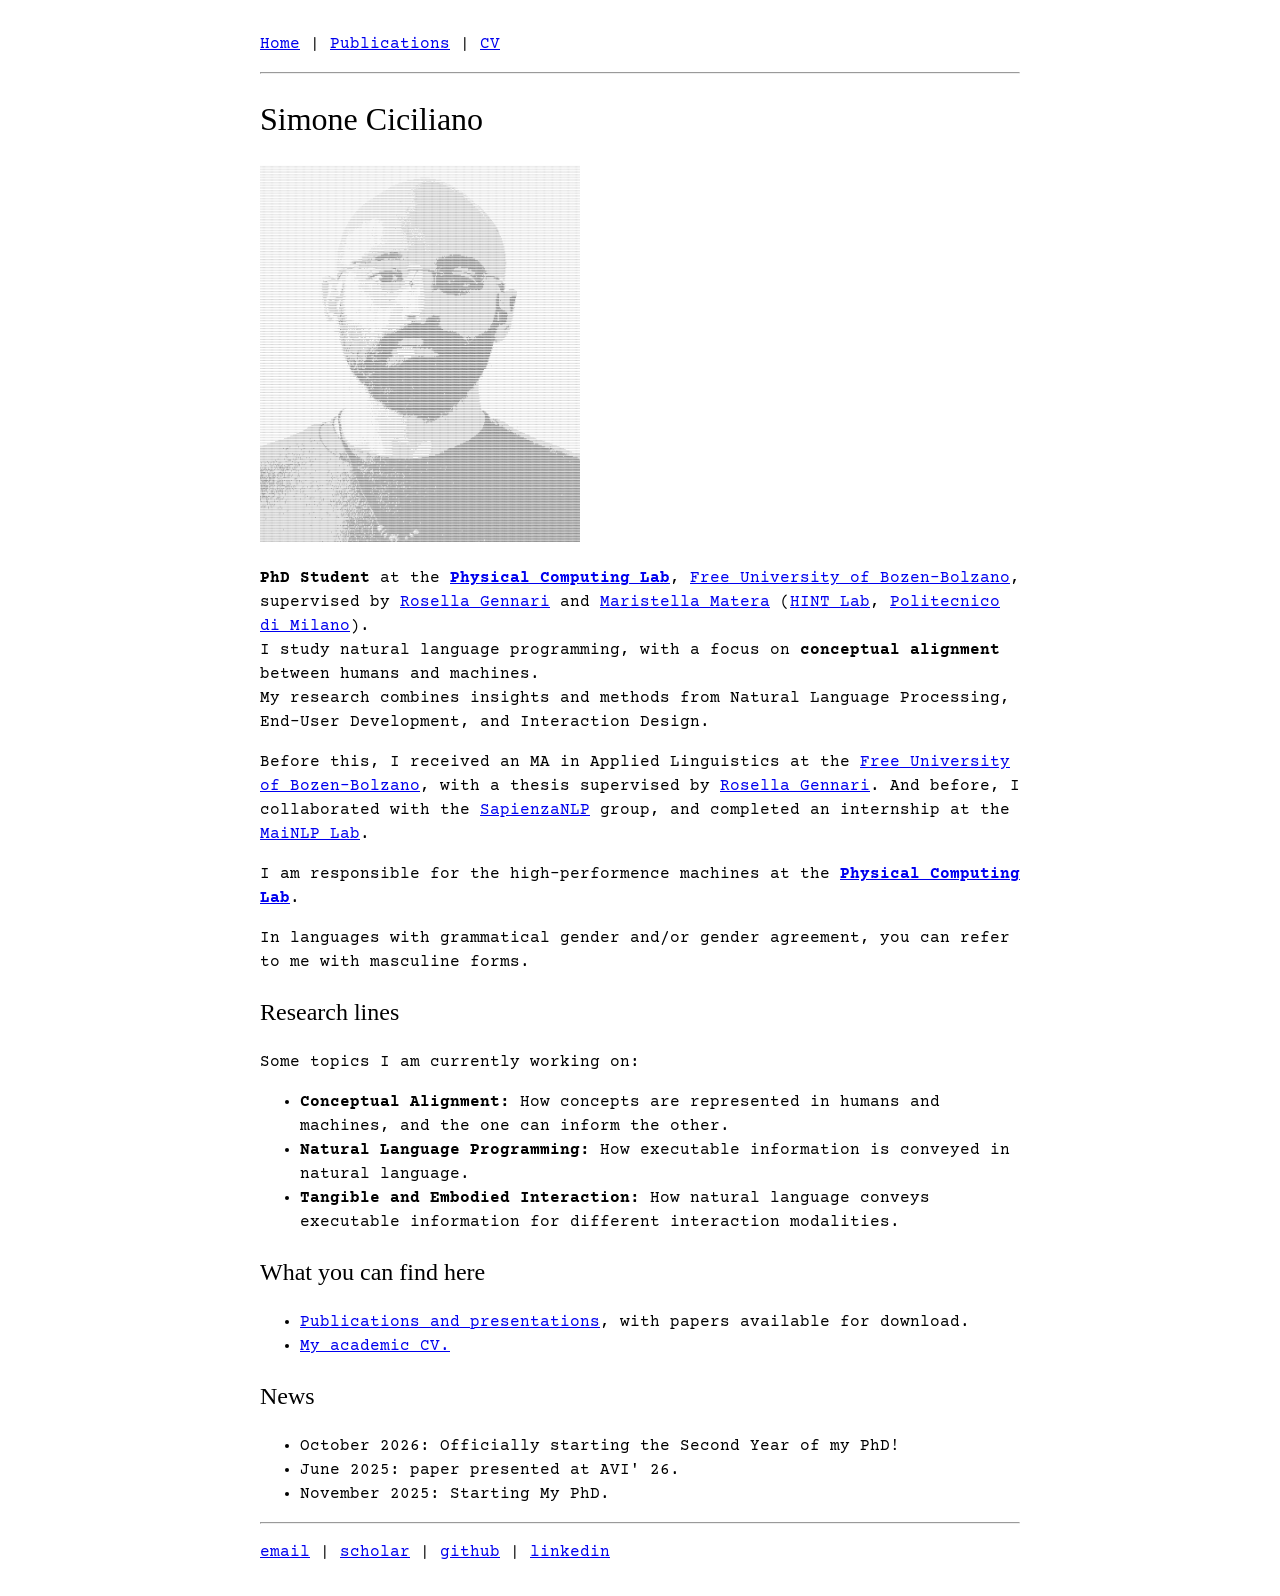
<file: index.html>
<!DOCTYPE html>
<html lang="en">
<head>
<meta charset="utf-8">
<meta name="viewport" content="width=device-width, initial-scale=1">
<meta name="author" content="Simone Ciciliano">
<meta name="description" content="Simone Ciciliano's Home Page">
<title>Simone Ciciliano - Home</title>
<link rel="stylesheet" href="style.css" />
<style>body{max-width:760px;margin:2em auto;padding:0 1em;line-height:1.5}img{max-width:100%;height:auto}</style>
</head>
<body>

<p><a href="index.html">Home</a> | <a href="publications.html">Publications</a> | <a href="cv.html">CV</a></p><hr>

<h1>Simone Ciciliano</h1>

<p><img src="sciciliano.png" alt="Portrait of Your Name" width="320"></p>

<p><b>PhD Student</b> at the <b><a href="https://pc.projects.unibz.it">Physical Computing Lab</a></b>,
<a href="https://www.unibz.it">Free University of Bozen-Bolzano</a>, supervised by
  <a href="https://www.unibz.it/it/faculties/engineering/academic-staff/person/8607-rosella-gennari">Rosella Gennari</a>
  and <a href="https://matera.faculty.polimi.it">Maristella Matera</a>
  (<a href="https://hintlab.polimi.it">HINT Lab</a>, <a href="https://www.polimi.it/en/">Politecnico di Milano</a>).</br>
I study natural language programming, with a focus on <b>conceptual alignment</b></br>
between humans and machines.</br>
My research combines insights and methods from Natural Language Processing,</br>
End-User Development, and Interaction Design.</p>

<p>Before this, I received an MA in Applied Linguistics
at the <a href="https://www.unibz.it">Free University of Bozen-Bolzano</a>, with a thesis supervised by
<a href="https://www.unibz.it/it/faculties/engineering/academic-staff/person/8607-rosella-gennari">Rosella Gennari</a>.
And before, I collaborated with the <a href="https://nlp.uniroma1.it">SapienzaNLP</a> group,
  and completed an internship at the <a href="https://mainlp.github.io">MaiNLP Lab</a>.</p>

<p>I am responsible for the high-performence machines at the <b><a href="https://pc.projects.unibz.it">Physical Computing Lab</a></b>.</p>

<p>In languages with grammatical gender and/or gender agreement, you can refer to me with masculine forms.</br></p>

<h2>Research lines</h2>
<p>Some topics I am currently working on:</p>
<ul>
<li><b>Conceptual Alignment:</b> How concepts are represented in humans and machines, and the one can inform the other.</li>
<li><b>Natural Language Programming:</b> How executable information is conveyed in natural language.</li>
<li><b>Tangible and Embodied Interaction:</b> How natural language conveys executable information for different interaction modalities.</li>
</ul>

<h2>What you can find here</h2>
<ul>
<li><a href="publications.html">Publications and presentations</a>, with papers available for download.</li>
<li><a href="cv.pdf">My academic CV.</a></li>
</ul>

<h2>News</h2>
<ul>
<li>October 2026: Officially starting the Second Year of my PhD!</li>
<li>June 2025: paper presented at AVI' 26.</li>
<li>November 2025: Starting My PhD.</li>
</ul>

<hr>
<p>
<a href="mailto:simone.ciciliano@student.unibz.it">email</a> |
<a href="https://scholar.google.com/citations?user=L5X4V3wAAAAJ&hl=en&oi=ao">scholar</a> |
<a href="https://github.com/sciciliano">github</a> |
<a href="https://www.linkedin.com/in/simone-ciciliano-688173261/">linkedin</a>
</p>

</body>
</html>
</file>
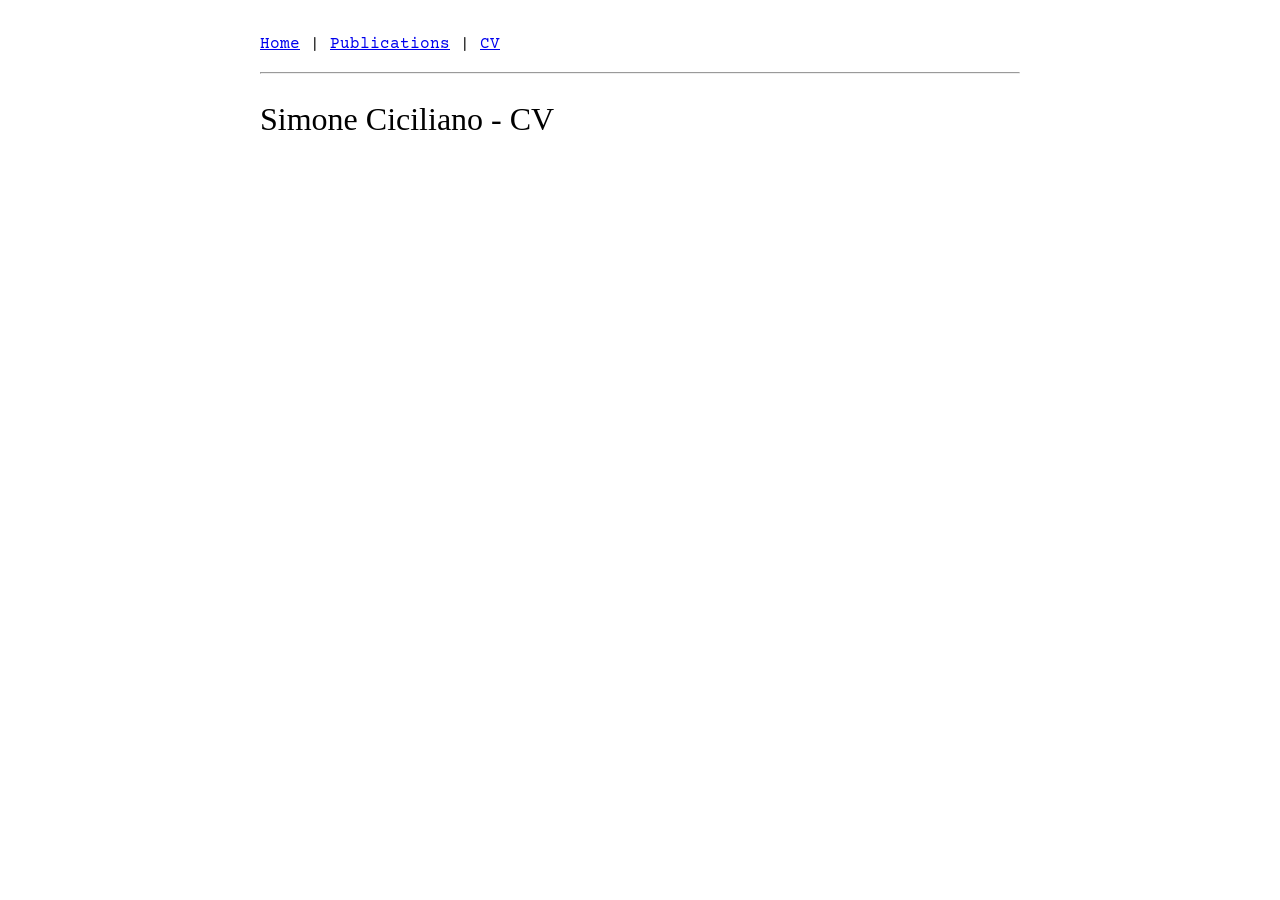
<file: cv.html>
<!DOCTYPE html>
<html lang="en">
<head>
<meta charset="utf-8">
<meta name="viewport" content="width=device-width, initial-scale=1">
<meta name="author" content="Simone Ciciliano">
<meta name="description" content="Simone Ciciliano - CV">
<title>Simone Ciciliano - CV</title>
<link rel="stylesheet" href="style.css" />
<style>body{max-width:760px;margin:2em auto;padding:0 1em;line-height:1.5}img{max-width:100%;height:auto}</style>
</head>
<body>


<p><a href="index.html">Home</a> | <a href="publications.html">Publications</a> | <a href="cv.html">CV</a></p><hr>

<h1>Simone Ciciliano - CV</h1>
<!--
Source - https://stackoverflow.com/a/22569893
Posted by Gofilord, modified by community. See post 'Timeline' for change history
Retrieved 2026-10-22, License - CC BY-SA 4.0
-->

<!-- <embed src="cv.pdf" width="800px" height="2100px" /> -->
<iframe 
  src="cv.pdf" 
  style="width:100%; height:600px;" 
  frameborder="0">
</iframe>


</body>
</html>
</file>
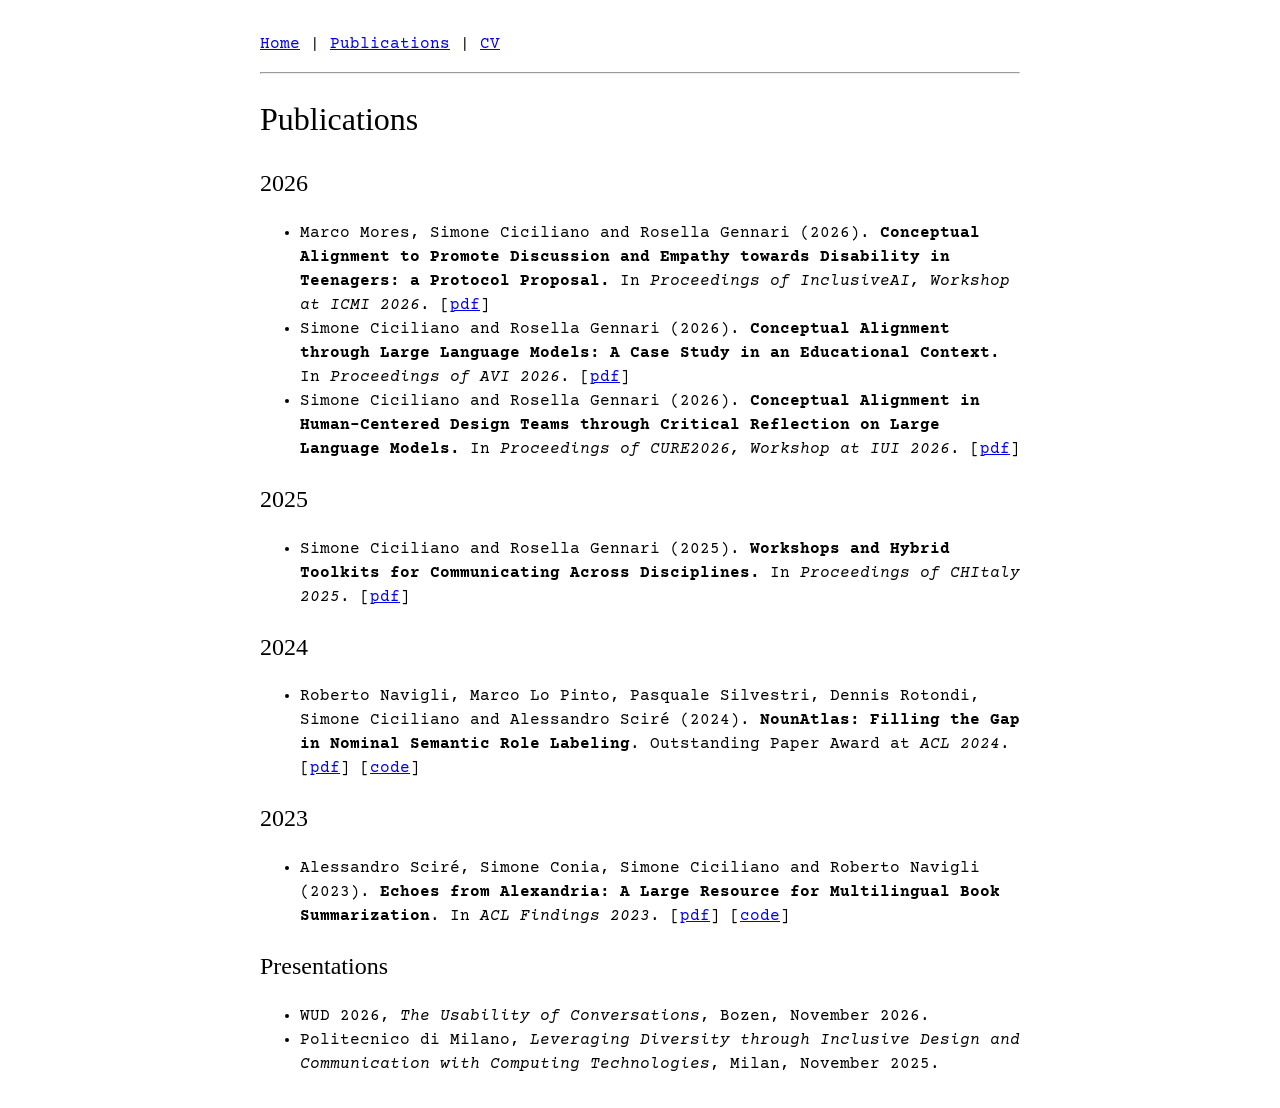
<file: publications.html>
<!DOCTYPE html>
<html lang="en">
<head>
<meta charset="utf-8">
<meta name="viewport" content="width=device-width, initial-scale=1">
<meta name="author" content="Simone Ciciliano">
<meta name="description" content="Simone Ciciliano's Publications">
<title>Simone Ciciliano - Publications</title>
<link rel="stylesheet" href="style.css" />
<style>body{max-width:760px;margin:2em auto;padding:0 1em;line-height:1.5}img{max-width:100%;height:auto}</style>
</head>
<body>

<p><a href="index.html">Home</a> | <a href="publications.html">Publications</a> | <a href="cv.html">CV</a></p><hr>

<h1>Publications</h1>

<h2>2026</h2>
<ul>
<li>Marco Mores, Simone Ciciliano and Rosella Gennari (2026).
<b>Conceptual Alignment to Promote Discussion and Empathy towards Disability in Teenagers: a Protocol Proposal.</b> In <i>Proceedings of InclusiveAI, Workshop at ICMI 2026</i>.
[<a href="https://dl.acm.org/doi/pdf/10.1145/3776591.3833847">pdf</a>]</li>

<li>Simone Ciciliano and Rosella Gennari (2026).
<b>Conceptual Alignment through Large Language Models: A Case Study in an Educational Context.</b> In <i>Proceedings of AVI 2026</i>.
[<a href="https://dl.acm.org/doi/pdf/10.1145/3811427.3811462">pdf</a>]</li>

<li>Simone Ciciliano and Rosella Gennari (2026).
<b>Conceptual Alignment in Human-Centered Design Teams through Critical Reflection on Large Language Models.</b> In <i>Proceedings of CURE2026, Workshop at IUI 2026</i>.
[<a href="https://ceur-ws.org/Vol-4266/paper06.pdf">pdf</a>]</li>

</ul>

<h2>2025</h2>
<ul>
<li>Simone Ciciliano and Rosella Gennari (2025).
<b>Workshops and Hybrid Toolkits for Communicating Across Disciplines.</b> In <i>Proceedings of CHItaly 2025</i>.
[<a href="https://dl.acm.org/doi/pdf/10.1145/3750069.3750087">pdf</a>]</li>
</ul>

<h2>2024</h2>
<ul>
<li>Roberto Navigli, Marco Lo Pinto, Pasquale Silvestri, Dennis Rotondi, Simone Ciciliano and Alessandro Sciré (2024).
<b>NounAtlas: Filling the Gap in Nominal Semantic Role Labeling</b>. Outstanding Paper Award at <i>ACL 2024</i>.
[<a href="https://aclanthology.org/2024.acl-long.857.pdf">pdf</a>] [<a href="https://github.com/SapienzaNLP/nounatlas">code</a>]</li>
</ul>

<h2>2023</h2>
<ul>
<li>Alessandro Sciré, Simone Conia, Simone Ciciliano and Roberto Navigli (2023).
<b>Echoes from Alexandria: A Large Resource for Multilingual Book Summarization</b>. In <i>ACL Findings 2023</i>.
[<a href="https://aclanthology.org/2023.findings-acl.54.pdf">pdf</a>] [<a href="https://github.com/Babelscape/echoes-from-alexandria">code</a>]</li>
</ul>

<h2>Presentations</h2>
<ul>
<li>WUD 2026, <i>The Usability of Conversations</i>, Bozen, November 2026.</li>
<li>Politecnico di Milano, <i>Leveraging Diversity through Inclusive Design and Communication with Computing Technologies</i>, Milan, November 2025.</li>
</ul>

</body>
</html>
</file>
<file: style.css>
@import url('https://fonts.googleapis.com/css2?family=Courier+Prime:ital,wght@0,400;0,700;1,400;1,700&family=IM+Fell+English:ital@0;1&display=swap');

/* Body text */
body {
  max-width: 760px;
  margin: 2em auto;
  padding: 0 1em;
  font-family: 'Courier Prime', 'Courier New', monospace;
  line-height: 1.6;
}

/* Titles and headers */
h1, h2, h3, h4, h5, h6, title {
  font-family: 'IM Fell English', Georgia, 'Times New Roman', serif;
  font-weight: normal;
}

img {
  max-width: 100%;
  height: auto;
}
</file>
